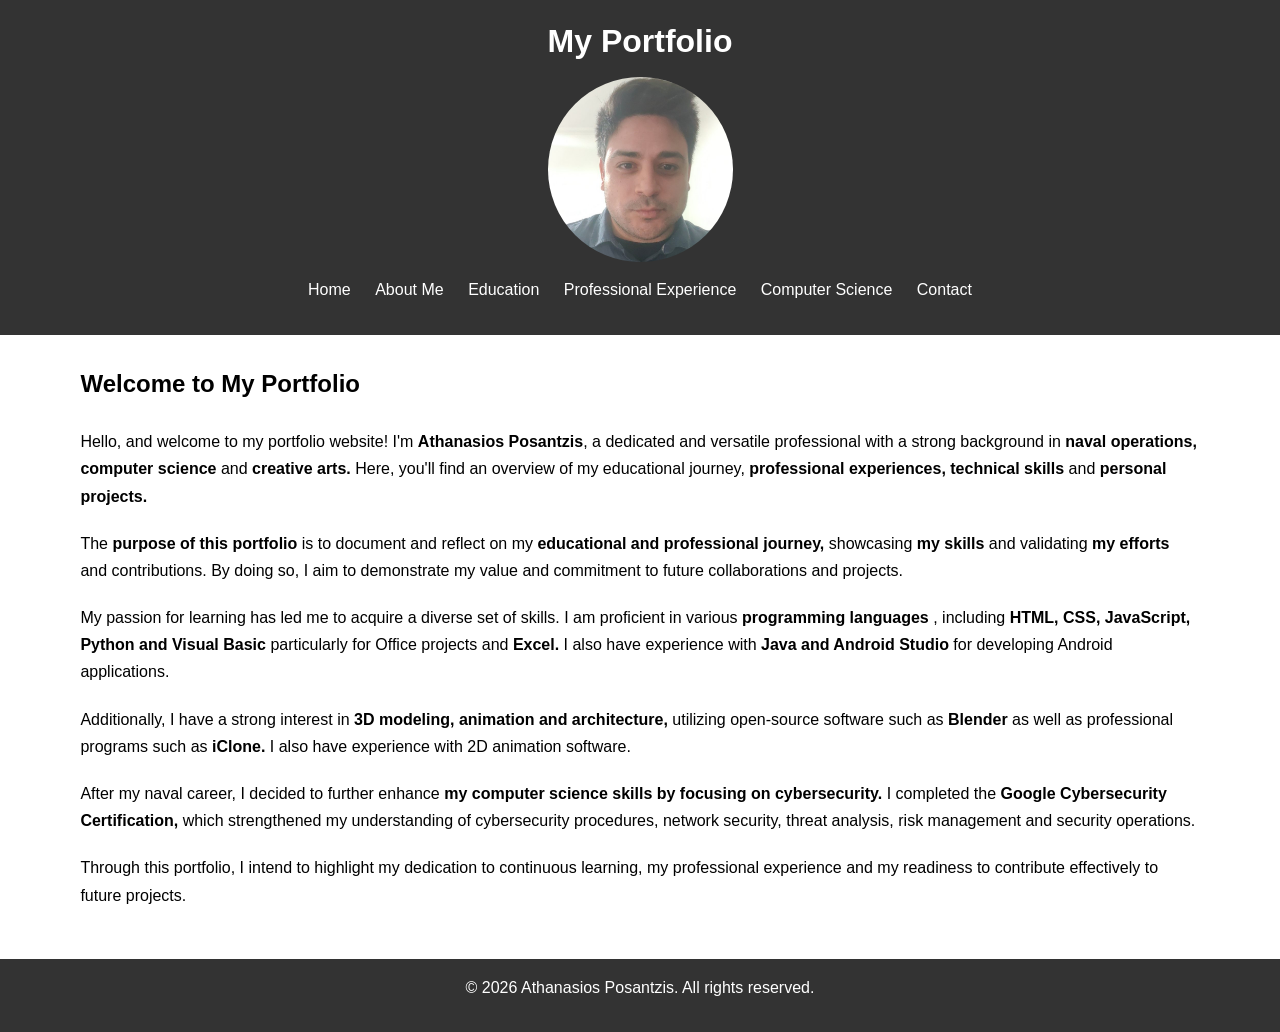
<file: index.html>
<!DOCTYPE html>
<html lang="en">

<head>

    <meta charset="UTF-8">

    <meta name="viewport"
          content="width=device-width, initial-scale=1.0">

    <title>My Portfolio - Home</title>

    <link rel="stylesheet" href="styles.css">


    <style>

        /* =====================================================
           HEADER - SAME FORMAT AS OTHER PAGES
           ===================================================== */

        .profile-pictures {

            width: 100%;

            display: flex;

            justify-content: center;

            align-items: center;

            margin: 10px 0 15px 0;

        }


        .profile-pictures .header-profile {

            width: 185px !important;

            height: 185px !important;

            min-width: 185px !important;

            max-width: 185px !important;

            min-height: 185px !important;

            max-height: 185px !important;

            border-radius: 50% !important;

            object-fit: cover !important;

            position: static !important;

            margin: 0 !important;

            padding: 0 !important;

            display: block !important;

        }



        /* =====================================================
           MAIN CONTENT
           ===================================================== */

        #main-content {

            width: 89%;

            max-width: 1500px;

            margin-left: auto;

            margin-right: auto;

            padding: 0;

            box-sizing: border-box;

            display: block;

            flex-grow: 1;

        }


        #home {

            width: 100%;

            max-width: none;

            margin: 0;

            padding: 30px 10px;

            box-sizing: border-box;

            text-align: left;

        }



        /* =====================================================
           HOME TEXT
           ===================================================== */

        #home h1 {

            margin-bottom: 25px;

        }


        #home p {

            line-height: 1.7;

            margin-bottom: 20px;

        }



        /* =====================================================
           MOBILE HEADER
           ===================================================== */

        @media (max-width: 768px) {


            header {

                padding-left: 12px;

                padding-right: 12px;

            }


            .profile-pictures {

                justify-content: center;

            }


            .profile-pictures .header-profile {

                width: 120px !important;

                height: 120px !important;

                min-width: 120px !important;

                max-width: 120px !important;

                min-height: 120px !important;

                max-height: 120px !important;

            }


            nav ul {

                display: flex;

                flex-wrap: wrap;

                justify-content: center;

                gap: 6px 10px;

                padding-left: 0;

                margin-left: 0;

            }


            nav ul li {

                margin: 0;

            }


            nav ul li a {

                display: inline-block;

                padding: 8px 10px;

                font-size: 0.95rem;

            }


            #main-content {

                width: 98%;

            }


            #home {

                padding-left: 6px;

                padding-right: 6px;

            }

        }



        /* =====================================================
           MOBILE CONTENT
           ===================================================== */

        @media (max-width: 600px) {


            #main-content {

                width: 100%;

            }


            #home {

                padding-left: 8px;

                padding-right: 8px;

                padding-top: 22px;

            }


            #home p {

                line-height: 1.6;

            }

        }



        /* =====================================================
           VERY SMALL MOBILE
           ===================================================== */

        @media (max-width: 420px) {


            .profile-pictures .header-profile {

                width: 105px !important;

                height: 105px !important;

                min-width: 105px !important;

                max-width: 105px !important;

                min-height: 105px !important;

                max-height: 105px !important;

            }


            nav ul {

                gap: 4px 6px;

            }


            nav ul li a {

                padding: 7px 8px;

                font-size: 0.88rem;

            }


            #home {

                padding-left: 5px;

                padding-right: 5px;

            }

        }

    </style>

</head>


<body>


    <!-- =====================================================
         HEADER
         ===================================================== -->

    <header>


        <h1>My Portfolio</h1>


        <!-- ONE CIRCULAR PROFILE PICTURE -->

        <div class="profile-pictures">


            <img
                src="assets/images/images/home.jpg"
                alt="My Picture"
                class="header-profile"
            >


        </div>



        <nav>


            <ul>


                <li>
                    <a href="index.html">
                        Home
                    </a>
                </li>


                <li>
                    <a href="./public/about.html">
                        About Me
                    </a>
                </li>


                <li>
                    <a href="./public/education.html">
                        Education
                    </a>
                </li>


                <li>
                    <a href="./public/experience.html">
                        Professional Experience
                    </a>
                </li>


                <li>
                    <a href="./public/cs.html">
                        Computer Science
                    </a>
                </li>


                <li>
                    <a href="./public/contact.html">
                        Contact
                    </a>
                </li>


            </ul>


        </nav>


    </header>



    <!-- =====================================================
         MAIN CONTENT
         ===================================================== -->

    <main id="main-content">


        <section id="home">


            <h1>Welcome to My Portfolio</h1>



            <p>

                Hello, and welcome to my portfolio website!

                I'm <strong>Athanasios Posantzis</strong>,
                a dedicated and versatile professional
                with a strong background in

                <strong>
                    naval operations, computer science
                </strong>

                and

                <strong>
                    creative arts.
                </strong>

                Here, you'll find an overview of my
                educational journey,

                <strong>
                    professional experiences,
                    technical skills
                </strong>

                and

                <strong>
                    personal projects.
                </strong>

            </p>



            <p>

                The <strong>purpose of this portfolio</strong>
                is to document and reflect on my

                <strong>
                    educational and professional journey,
                </strong>

                showcasing

                <strong>
                    my skills
                </strong>

                and validating

                <strong>
                    my efforts
                </strong>

                and contributions.

                By doing so, I aim to demonstrate
                my value and commitment to future
                collaborations and projects.

            </p>



            <p>

                My passion for learning has led me
                to acquire a diverse set of skills.

                I am proficient in various

                <strong>
                    programming languages
                </strong>,

                including

                <strong>
                    HTML, CSS, JavaScript, Python
                    and Visual Basic
                </strong>

                particularly for Office projects
                and

                <strong>
                    Excel.
                </strong>

                I also have experience with

                <strong>
                    Java and Android Studio
                </strong>

                for developing Android applications.

            </p>



            <p>

                Additionally, I have a strong interest
                in

                <strong>
                    3D modeling, animation and architecture,
                </strong>

                utilizing open-source software
                such as

                <strong>
                    Blender
                </strong>

                as well as professional programs
                such as

                <strong>
                    iClone.
                </strong>

                I also have experience with
                2D animation software.

            </p>



            <p>

                After my naval career,
                I decided to further enhance

                <strong>
                    my computer science skills
                    by focusing on cybersecurity.
                </strong>

                I completed the

                <strong>
                    Google Cybersecurity Certification,
                </strong>

                which strengthened my understanding
                of cybersecurity procedures,
                network security, threat analysis,
                risk management and security operations.

            </p>



            <p>

                Through this portfolio,
                I intend to highlight my dedication
                to continuous learning,
                my professional experience
                and my readiness to contribute
                effectively to future projects.

            </p>


        </section>


    </main>



    <!-- =====================================================
         FOOTER
         ===================================================== -->

    <footer>


        <p>
            &copy; 2026 Athanasios Posantzis.
            All rights reserved.
        </p>


    </footer>


</body>

</html>
</file>
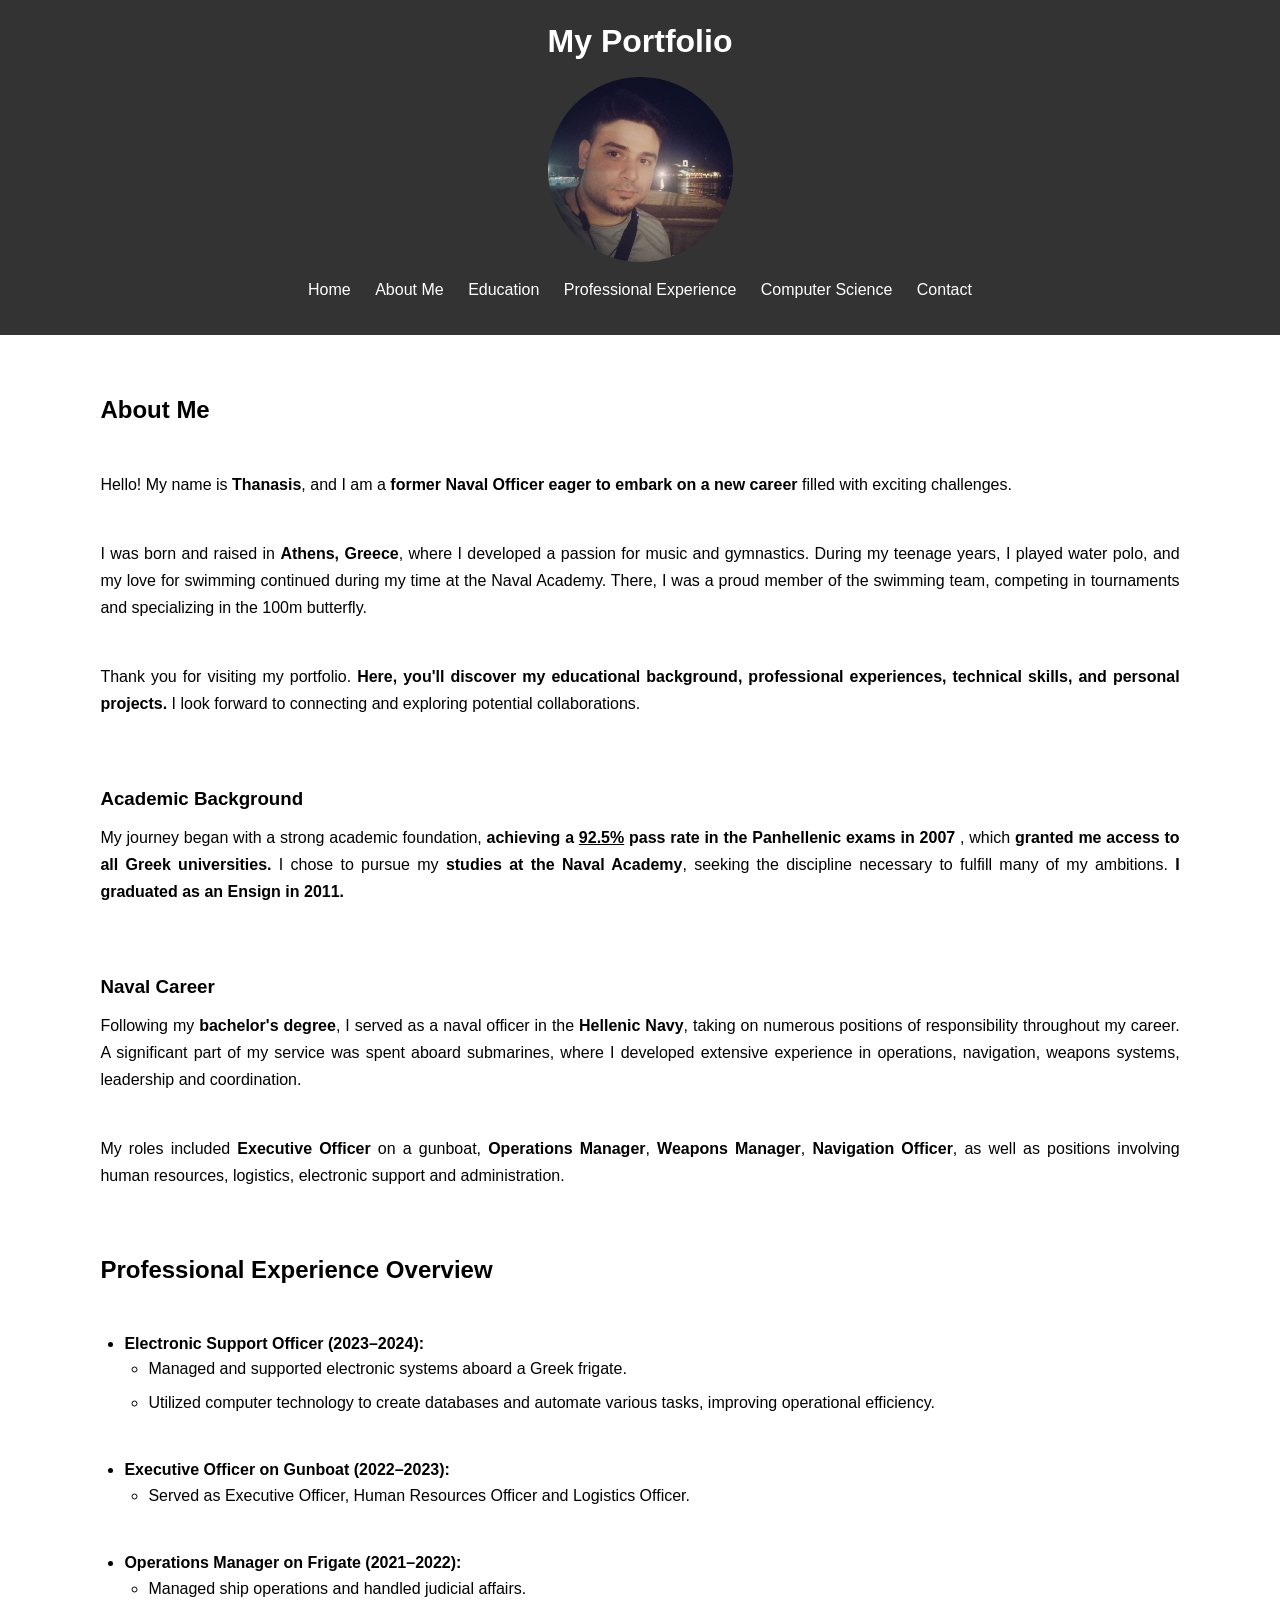
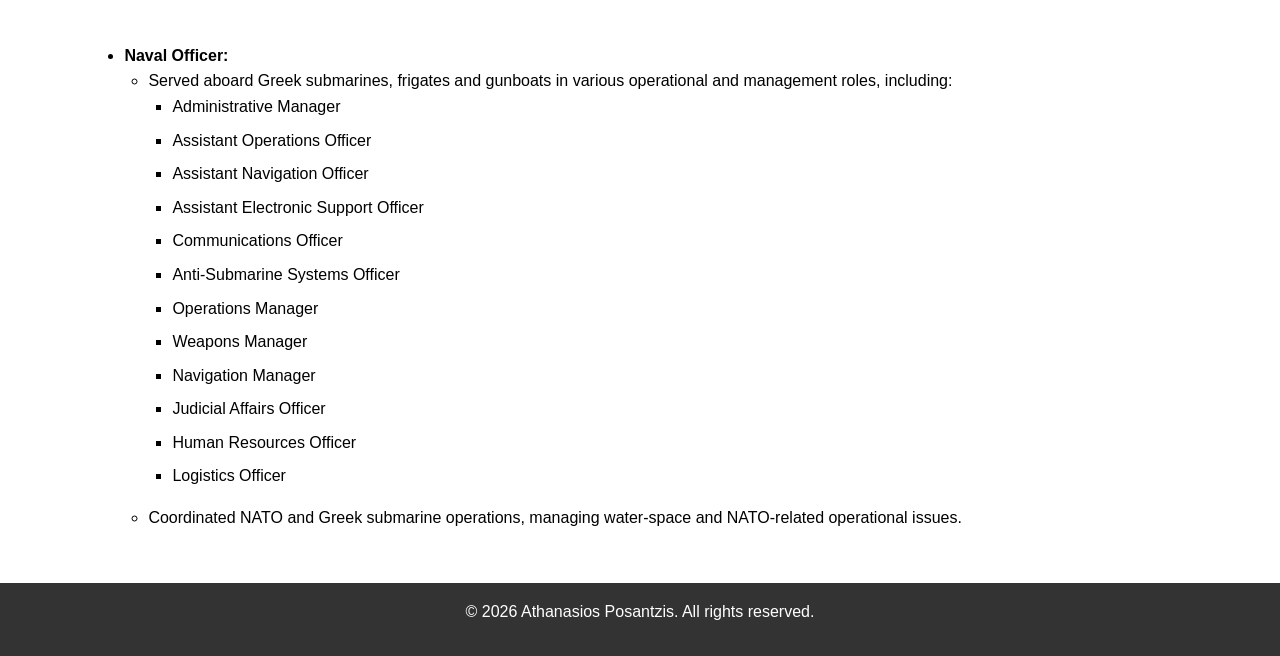
<file: public/about.html>
<!DOCTYPE html>
<html lang="en">

<head>

    <meta charset="UTF-8">

    <meta name="viewport"
          content="width=device-width, initial-scale=1.0">

    <title>My Portfolio - About Me</title>

    <link rel="stylesheet" href="styles.css">


    <style>

        /* =====================================================
           HEADER - SAME FORMAT AS EDUCATION
           ===================================================== */

        .profile-pictures {

            width: 100%;

            display: flex;

            justify-content: center;

            align-items: center;

            margin: 10px 0 15px 0;

        }


        .profile-pictures .header-profile {

            width: 185px !important;

            height: 185px !important;


            min-width: 185px !important;

            max-width: 185px !important;


            min-height: 185px !important;

            max-height: 185px !important;


            border-radius: 50% !important;

            object-fit: cover !important;


            position: static !important;


            margin: 0 !important;

            padding: 0 !important;


            display: block !important;

        }



        /* =====================================================
           MAIN CONTENT
           ===================================================== */

        #main-content {

            width: 89%;

            max-width: 1500px;

            margin-left: auto;

            margin-right: auto;

            box-sizing: border-box;

        }


        #about {

            width: 100%;

            max-width: none;

            padding-left: 10px;

            padding-right: 10px;

            box-sizing: border-box;

        }



        /* =====================================================
           ABOUT TEXT
           ===================================================== */

        #about p {

            line-height: 1.7;

        }


        #about ul {

            line-height: 1.6;

        }


        #about h2 {

            margin-top: 20px;

        }


        #about h3 {

            margin-top: 25px;

            margin-bottom: 10px;

        }



        /* =====================================================
           EXPERIENCE PLAN
           ===================================================== */

        .about-section {

            width: 100%;

            box-sizing: border-box;

        }


        .about-section > ul {

            width: 100%;

            box-sizing: border-box;

        }



        /* =====================================================
           MOBILE HEADER
           ===================================================== */

        @media (max-width: 768px) {


            header {

                padding-left: 12px;

                padding-right: 12px;

            }


            .profile-pictures {

                justify-content: center;

            }


            .profile-pictures .header-profile {

                width: 120px !important;

                height: 120px !important;


                min-width: 120px !important;

                max-width: 120px !important;


                min-height: 120px !important;

                max-height: 120px !important;

            }


            nav ul {

                display: flex;

                flex-wrap: wrap;

                justify-content: center;


                gap: 6px 10px;


                padding-left: 0;

                margin-left: 0;

            }


            nav ul li {

                margin: 0;

            }


            nav ul li a {

                display: inline-block;

                padding: 8px 10px;

                font-size: 0.95rem;

            }


            #main-content {

                width: 98%;

            }


            #about {

                padding-left: 6px;

                padding-right: 6px;

            }

        }



        /* =====================================================
           MOBILE
           ===================================================== */

        @media (max-width: 600px) {


            #main-content {

                width: 100%;

            }


            #about {

                padding-left: 8px;

                padding-right: 8px;

            }


            #about p {

                line-height: 1.6;

            }


            #about ul {

                padding-left: 22px;

            }

        }



        /* =====================================================
           VERY SMALL MOBILE
           ===================================================== */

        @media (max-width: 420px) {


            .profile-pictures .header-profile {

                width: 105px !important;

                height: 105px !important;


                min-width: 105px !important;

                max-width: 105px !important;


                min-height: 105px !important;

                max-height: 105px !important;

            }


            nav ul {

                gap: 4px 6px;

            }


            nav ul li a {

                padding: 7px 8px;

                font-size: 0.88rem;

            }


            #about {

                padding-left: 5px;

                padding-right: 5px;

            }

        }

    </style>

</head>



<body>


    <!-- =====================================================
         HEADER
         ===================================================== -->

    <header>


        <h1>My Portfolio</h1>



        <!-- ONE CIRCULAR PROFILE PICTURE -->

        <div class="profile-pictures">


            <img
                src="../assets/images/images/about me.jpg"
                alt="My Picture"
                class="header-profile"
            >


        </div>



        <nav>


            <ul>


                <li>
                    <a href="../index.html">
                        Home
                    </a>
                </li>


                <li>
                    <a href="about.html">
                        About Me
                    </a>
                </li>


                <li>
                    <a href="education.html">
                        Education
                    </a>
                </li>


                <li>
                    <a href="experience.html">
                        Professional Experience
                    </a>
                </li>


                <li>
                    <a href="cs.html">
                        Computer Science
                    </a>
                </li>


                <li>
                    <a href="contact.html">
                        Contact
                    </a>
                </li>


            </ul>


        </nav>


    </header>



    <!-- =====================================================
         MAIN CONTENT
         ===================================================== -->

    <main id="main-content">


        <section id="about">


            <h2>About Me</h2>


            <br>



            <!-- =================================================
                 INTRODUCTION
                 ================================================= -->


            <p>

                Hello! My name is <strong>Thanasis</strong>,
                and I am a
                <strong>
                    former Naval Officer eager to embark on a new career
                </strong>
                filled with exciting challenges.

            </p>


            <br>



            <p>

                I was born and raised in
                <strong>Athens, Greece</strong>,
                where I developed a passion for music and gymnastics.

                During my teenage years, I played water polo,
                and my love for swimming continued during my time
                at the Naval Academy.

                There, I was a proud member of the swimming team,
                competing in tournaments and specializing
                in the 100m butterfly.

            </p>


            <br>



            <p>

                Thank you for visiting my portfolio.

                <strong>
                    Here, you'll discover my educational background,
                    professional experiences, technical skills,
                    and personal projects.
                </strong>

                I look forward to connecting and exploring
                potential collaborations.

            </p>


            <br>



            <!-- =================================================
                 ACADEMIC BACKGROUND
                 ================================================= -->


            <h3>Academic Background</h3>


            <p>

                My journey began with a strong academic foundation,
                <strong>
                    achieving a <u>92.5%</u> pass rate
                    in the Panhellenic exams in 2007
                </strong>,
                which
                <strong>
                    granted me access to all Greek universities.
                </strong>

                I chose to pursue my
                <strong>studies at the Naval Academy</strong>,
                seeking the discipline necessary to fulfill
                many of my ambitions.

                <strong>
                    I graduated as an Ensign in 2011.
                </strong>

            </p>


            <br>



            <!-- =================================================
                 NAVAL CAREER
                 ================================================= -->


            <h3>Naval Career</h3>


            <p>

                Following my <strong>bachelor's degree</strong>,
                I served as a naval officer in the
                <strong>Hellenic Navy</strong>,
                taking on numerous positions of responsibility
                throughout my career.

                A significant part of my service was spent
                aboard submarines, where I developed extensive
                experience in operations, navigation,
                weapons systems, leadership and coordination.

            </p>


            <br>



            <p>

                My roles included
                <strong>Executive Officer</strong> on a gunboat,
                <strong>Operations Manager</strong>,
                <strong>Weapons Manager</strong>,
                <strong>Navigation Officer</strong>,
                as well as positions involving
                human resources, logistics,
                electronic support and administration.

            </p>


            <br>



            <!-- =================================================
                 PROFESSIONAL EXPERIENCE
                 ================================================= -->


            <h2>Professional Experience Overview</h2>


            <br>


            <div class="about-section">


                <ul>



                    <!-- =========================================
                         2023 - 2024
                         ========================================= -->

                    <li>

                        <strong>
                            Electronic Support Officer
                            (2023–2024):
                        </strong>


                        <ul>

                            <li>
                                Managed and supported electronic systems
                                aboard a Greek frigate.
                            </li>

                            <li>
                                Utilized computer technology to create
                                databases and automate various tasks,
                                improving operational efficiency.
                            </li>

                        </ul>


                    </li>


                    <br>



                    <!-- =========================================
                         2022 - 2023
                         ========================================= -->

                    <li>

                        <strong>
                            Executive Officer on Gunboat
                            (2022–2023):
                        </strong>


                        <ul>

                            <li>
                                Served as Executive Officer,
                                Human Resources Officer
                                and Logistics Officer.
                            </li>

                        </ul>


                    </li>


                    <br>



                    <!-- =========================================
                         2021 - 2022
                         ========================================= -->

                    <li>

                        <strong>
                            Operations Manager on Frigate
                            (2021–2022):
                        </strong>


                        <ul>

                            <li>
                                Managed ship operations
                                and handled judicial affairs.
                            </li>

                        </ul>


                    </li>


                    <br>



                    <!-- =========================================
                         NAVAL SERVICE
                         ========================================= -->

                    <li>

                        <strong>
                            Naval Officer:
                        </strong>


                        <ul>


                            <li>

                                Served aboard Greek submarines,
                                frigates and gunboats in various
                                operational and management roles,
                                including:


                                <ul>


                                    <li>
                                        Administrative Manager
                                    </li>


                                    <li>
                                        Assistant Operations Officer
                                    </li>


                                    <li>
                                        Assistant Navigation Officer
                                    </li>


                                    <li>
                                        Assistant Electronic Support Officer
                                    </li>


                                    <li>
                                        Communications Officer
                                    </li>


                                    <li>
                                        Anti-Submarine Systems Officer
                                    </li>


                                    <li>
                                        Operations Manager
                                    </li>


                                    <li>
                                        Weapons Manager
                                    </li>


                                    <li>
                                        Navigation Manager
                                    </li>


                                    <li>
                                        Judicial Affairs Officer
                                    </li>


                                    <li>
                                        Human Resources Officer
                                    </li>


                                    <li>
                                        Logistics Officer
                                    </li>


                                </ul>


                            </li>


                            <li>

                                Coordinated NATO and Greek submarine
                                operations, managing water-space
                                and NATO-related operational issues.

                            </li>


                        </ul>


                    </li>


                </ul>


            </div>


        </section>


    </main>



    <!-- =====================================================
         FOOTER
         ===================================================== -->


    <footer>


        <p>

            &copy; 2026 Athanasios Posantzis.
            All rights reserved.

        </p>


    </footer>


</body>

</html>
</file>
<file: styles.css>
* {
    margin: 0;
    padding: 0;
    box-sizing: border-box;
}

html, body {
    height: 100%;
    font-family: Arial, sans-serif;
}

body {
    display: flex;
    flex-direction: column;
    margin: 0;
}

header {
    background: #333;
    color: #fff;
    padding: 1rem 0;
    text-align: center;
}

nav ul {
    list-style: none;
    padding: 0;
}

nav ul li {
    display: inline;
    margin: 0 10px;
}

nav ul li a {
    color: #fff;
    text-decoration: none;
}

section {
    flex: 1; /* Allows the section to take up the remaining space */
    padding: 2rem;
    margin: 2rem 0;
}

#profile-picture {
    display: block;
    margin: 0 auto;
    width: 200px; /* Adjust the size as needed */
    height: 200px; /* Ensure height is the same as width */
    border-radius: 50%; /* Make the image a circle */
    box-shadow: 0 4px 8px rgba(0, 0, 0, 0.1);
    object-fit: cover; /* Ensure the image covers the circle area */
}

.contact-info {
    margin-top: 2rem;
}

.contact-info h3 {
    margin-bottom: 1rem;
}

.contact-info p {
    margin: 0.5rem 0;
}

.contact-info a {
    color: #333;
    text-decoration: none;
}

.contact-info a:hover {
    text-decoration: underline;
}

footer {
    background: #333;
    color: #fff;
    text-align: center;
    padding: 1rem 0;
    width: 100%;
    margin-top: auto; /* Pushes the footer to the bottom */
}


body {
    font-family: Arial, sans-serif;
    line-height: 1.6;
    margin: 0;
    padding: 0;
    display: flex;
    flex-direction: column;
    min-height: 100vh;
}

header {
    background: #333;
    color: #fff;
    padding: 1rem 0;
    text-align: center;
}

nav ul {
    list-style: none;
    padding: 0;
}

nav ul li {
    display: inline;
    margin: 0 10px;
}

nav ul li a {
    color: #fff;
    text-decoration: none;
}

#main-content {
    display: flex;
    justify-content: space-between;
    padding: 2rem;
    flex: 1;
}

#education {
    flex: 2;
    margin-right: 1rem;
}

#photo-gallery {
    flex: 1;
    max-height: 600px; /* Adjust height as needed */
    overflow-y: auto;
    border: 1px solid #ddd;
    padding: 1rem;
}

.photo-grid {
    display: flex;
    flex-direction: column;
    gap: 1rem;
}

.photo-item img {
    width: 100%;
    height: auto;
    display: block;
    border-radius: 10px;
}

footer {
    background: #333;
    color: #fff;
    text-align: center;
    padding: 1rem 0;
    width: 100%;
    margin-top: auto;
}


body {
    font-family: Arial, sans-serif;
    line-height: 1.6;
    margin: 0;
    display: flex;
    flex-direction: column;
    min-height: 100vh;
}

header {
    background: #333;
    color: #fff;
    padding: 1rem 0;
    text-align: center;
}

#profile-picture {
    width: 150px;
    height: 150px;
    border-radius: 50%;
    margin-top: 1rem;
}

nav ul {
    list-style: none;
    padding: 0;
}

nav ul li {
    display: inline;
    margin: 0 10px;
}

nav ul li a {
    color: #fff;
    text-decoration: none;
}

#main-content {
    display: flex;
    flex-direction: column;
    padding: 20px;
    flex-grow: 1;
}

.section-container {
    display: flex;
    align-items: flex-start;
    margin-bottom: 20px;
}

.section-container ul {
    margin-right: 20px;
}

.photo-gallery {
    max-height: 300px;
    overflow-y: auto;
    display: grid;
    grid-template-columns: 1fr;
    gap: 10px;
}

.photo-item img {
    width: 100%;
    height: auto;
    display: block;
    border-radius: 10px;
}

footer {
    background: #333;
    color: #fff;
    text-align: center;
    padding: 1rem 0;
    width: 100%;
    margin-top: auto;
}

body {
    font-family: Arial, sans-serif;
    line-height: 1.6;
    margin: 0;
    display: flex;
    flex-direction: column;
    min-height: 100vh;
}

header {
    background: #333;
    color: #fff;
    padding: 1rem 0;
    text-align: center;
}

#profile-picture {
    width: 150px;
    height: 150px;
    border-radius: 50%;
    margin-top: 1rem;
}

nav ul {
    list-style: none;
    padding: 0;
}

nav ul li {
    display: inline;
    margin: 0 10px;
}

nav ul li a {
    color: #fff;
    text-decoration: none;
}

#main-content {
    display: flex;
    flex-direction: column;
    padding: 20px;
    flex-grow: 1;
}

.section-container {
    display: flex;
    align-items: flex-start;
    margin-bottom: 20px;
}

.section-container ul {
    margin-right: 20px;
}

.photo-gallery {
    display: flex;
    overflow-x: auto;
    max-width: 300px;
    gap: 10px;
}

.photo-item {
    flex: 0 0 auto;
}

.photo-item img {
    width: 100%;
    height: auto;
    display: block;
    border-radius: 10px;
}

footer {
    background: #333;
    color: #fff;
    text-align: center;
    padding: 1rem 0;
    width: 100%;
    margin-top: auto;
}


* {
    margin: 0;
    padding: 0;
    box-sizing: border-box;
}

html, body {
    height: 100%;
    font-family: Arial, sans-serif;
}

body {
    display: flex;
    flex-direction: column;
    min-height: 100vh;
    line-height: 1.6;
}

header {
    background: #333;
    color: #fff;
    padding: 1rem 0;
    text-align: center;
}

#profile-picture {
    width: 150px;
    height: 150px;
    border-radius: 50%;
    margin: 1rem auto 0;
}

nav ul {
    list-style: none;
    padding: 0;
    text-align: center;
}

nav ul li {
    display: inline;
    margin: 0 10px;
}

nav ul li a {
    color: #fff;
    text-decoration: none;
}

#main-content {
    display: flex;
    flex-direction: column;
    padding: 20px;
    flex-grow: 1;
}

.section-container {
    display: flex;
    align-items: flex-start;
    margin-bottom: 20px;
}

.section-container ul {
    margin-right: 20px;
}

.photo-gallery {
    display: flex;
    flex-direction: column;
    overflow-y: auto;
    max-height: 300px;
    gap: 10px;
}

.photo-item {
    flex: 0 0 auto;
}

.photo-item img {
    width: 100%;
    height: auto;
    display: block;
    border-radius: 10px;
}

footer {
    background: #333;
    color: #fff;
    text-align: center;
    padding: 1rem 0;
    width: 100%;
    margin-top: auto;
}

body {
    font-family: Arial, sans-serif;
    line-height: 1.6;
    margin: 0;
    padding: 0;
    display: flex;
    flex-direction: column;
    min-height: 100vh;
    text-align: justify;


    * {
        margin: 0;
        padding: 0;
        box-sizing: border-box;
    }
    
    html, body {
        height: 100%;
        font-family: Arial, sans-serif;
    }
    
    body {
        display: flex;
        flex-direction: column;
        margin: 0;
        padding: 1rem;
    }
    
    header {
        background: #333;
        color: #fff;
        text-align: center;
        padding: 1rem 0;
    }
    
    nav ul {
        list-style: none;
        padding: 0;
    }
    
    nav ul li {
        display: inline;
        margin: 0 10px;
    }
    
    nav ul li a {
        color: #fff;
        text-decoration: none;
    }
    
    #profile-picture {
        display: block;
        margin: 0 auto;
        width: 150px;
        height: 150px;
        border-radius: 50%;
        object-fit: cover;
    }
    
    #experience {
        padding: 1rem 2rem;
    }
    
    .experience-container {
        display: flex;
        justify-content: space-between;
        align-items: flex-start;
        margin-bottom: 1rem;
    }
    
    .experience-container ul {
        width: 100%;
    }
    
    .photo-gallery {
        width: 100%;
        display: flex;
        flex-direction: column;
        gap: 10px;
    }

    
    .photo-item img {
        width: 100%;
        height: auto;
        display: block;
        border-radius: 10px;
    }
    
    footer {
        background: #333;
        color: #fff;
        text-align: center;
        padding: 1rem 0;
        width: 100%;
        margin-top: auto;
    }
    

    * {
        margin: 0;
        padding: 0;
        box-sizing: border-box;
    }
    
    html, body {
        height: 100%;
        font-family: Arial, sans-serif;
    }
    
    body {
        display: flex;
        flex-direction: column;
        min-height: 100vh;
        line-height: 1.6;
        padding: 0 1rem; /* Added horizontal padding */
    }
    
    header {
        background: #333;
        color: #fff;
        text-align: center;
        padding: 1rem 0;
    }
    
    #profile-picture {
        display: block;
        margin: 1rem auto 0;
        width: 150px;
        height: 150px;
        border-radius: 50%;
        object-fit: cover;
    }
    
    nav ul {
        list-style: none;
        padding: 0;
        text-align: center;
    }
    
    nav ul li {
        display: inline;
        margin: 0 10px;
    }
    
    nav ul li a {
        color: #fff;
        text-decoration: none;
    }

    
    
    section {
        padding: 1rem 2rem; /* Added padding to sections */
        max-width: 800px; /* Set a max width for better readability */
        margin: 0 auto; /* Center the section content */
    }
    

    
    h2 {
        margin-bottom: 1rem;
    }
    
    p {
        margin-bottom: 1rem;
    }
    
    ul {
        margin-bottom: 1rem;
        padding-left: 1.5rem; /* Indent list items */
    }
    
    li {
        margin-bottom: 0.5rem;
    }
    
    footer {
        background: #333;
        color: #fff;
        text-align: center;
        padding: 1rem 0;
        width: 100%;
        margin-top: auto;
    }
    
    /*καινουριο*/
body {
    font-family: Arial, sans-serif;
    display: flex;
    justify-content: center;
    align-items: center;
    height: 100vh;
    margin: 0;
    background-color: #f4f4f4;
}

form {
    background: #fff;
    padding: 2rem;
    border-radius: 5px;
    box-shadow: 0 0 10px rgba(0, 0, 0, 0.1);
    width: 100%;
    max-width: 400px;
    box-sizing: border-box;
}

.form-group {
    margin-bottom: 1rem;
}

label {
    display: block;
    margin-bottom: 0.5rem;
}

input, textarea {
    width: calc(100% - 2px);
    padding: 0.5rem;
    border: 1px solid #ccc;
    border-radius: 5px;
    box-sizing: border-box;
}

textarea {
    height: 100px;
}

button {
    width: 100%;
    padding: 0.75rem;
    background: #333;
    color: #fff;
    border: none;
    border-radius: 5px;
    cursor: pointer;
    font-size: 1rem;
}

button:hover {
    background: #555;
}
</file>
<file: public/styles.css>
* {
    margin: 0;
    padding: 0;
    box-sizing: border-box;
}

html, body {
    height: 100%;
    font-family: Arial, sans-serif;
}

body {
    display: flex;
    flex-direction: column;
    margin: 0;
}

header {
    background: #333;
    color: #fff;
    padding: 1rem 0;
    text-align: center;
}

nav ul {
    list-style: none;
    padding: 0;
}

nav ul li {
    display: inline;
    margin: 0 10px;
}

nav ul li a {
    color: #fff;
    text-decoration: none;
}

section {
    flex: 1; /* Allows the section to take up the remaining space */
    padding: 2rem;
    margin: 2rem 0;
}

#profile-picture {
    display: block;
    margin: 0 auto;
    width: 200px; /* Adjust the size as needed */
    height: 200px; /* Ensure height is the same as width */
    border-radius: 50%; /* Make the image a circle */
    box-shadow: 0 4px 8px rgba(0, 0, 0, 0.1);
    object-fit: cover; /* Ensure the image covers the circle area */
}

.contact-info {
    margin-top: 2rem;
}

.contact-info h3 {
    margin-bottom: 1rem;
}

.contact-info p {
    margin: 0.5rem 0;
}

.contact-info a {
    color: #333;
    text-decoration: none;
}

.contact-info a:hover {
    text-decoration: underline;
}

footer {
    background: #333;
    color: #fff;
    text-align: center;
    padding: 1rem 0;
    width: 100%;
    margin-top: auto; /* Pushes the footer to the bottom */
}


body {
    font-family: Arial, sans-serif;
    line-height: 1.6;
    margin: 0;
    padding: 0;
    display: flex;
    flex-direction: column;
    min-height: 100vh;
}

header {
    background: #333;
    color: #fff;
    padding: 1rem 0;
    text-align: center;
}

nav ul {
    list-style: none;
    padding: 0;
}

nav ul li {
    display: inline;
    margin: 0 10px;
}

nav ul li a {
    color: #fff;
    text-decoration: none;
}

#main-content {
    display: flex;
    justify-content: space-between;
    padding: 2rem;
    flex: 1;
}

#education {
    flex: 2;
    margin-right: 1rem;
}

#photo-gallery {
    flex: 1;
    max-height: 600px; /* Adjust height as needed */
    overflow-y: auto;
    border: 1px solid #ddd;
    padding: 1rem;
}

.photo-grid {
    display: flex;
    flex-direction: column;
    gap: 1rem;
}

.photo-item img {
    width: 100%;
    height: auto;
    display: block;
    border-radius: 10px;
}

footer {
    background: #333;
    color: #fff;
    text-align: center;
    padding: 1rem 0;
    width: 100%;
    margin-top: auto;
}


body {
    font-family: Arial, sans-serif;
    line-height: 1.6;
    margin: 0;
    display: flex;
    flex-direction: column;
    min-height: 100vh;
}

header {
    background: #333;
    color: #fff;
    padding: 1rem 0;
    text-align: center;
}

#profile-picture {
    width: 150px;
    height: 150px;
    border-radius: 50%;
    margin-top: 1rem;
}

nav ul {
    list-style: none;
    padding: 0;
}

nav ul li {
    display: inline;
    margin: 0 10px;
}

nav ul li a {
    color: #fff;
    text-decoration: none;
}

#main-content {
    display: flex;
    flex-direction: column;
    padding: 20px;
    flex-grow: 1;
}

.section-container {
    display: flex;
    align-items: flex-start;
    margin-bottom: 20px;
}

.section-container ul {
    margin-right: 20px;
}

.photo-gallery {
    max-height: 300px;
    overflow-y: auto;
    display: grid;
    grid-template-columns: 1fr;
    gap: 10px;
}

.photo-item img {
    width: 100%;
    height: auto;
    display: block;
    border-radius: 10px;
}

footer {
    background: #333;
    color: #fff;
    text-align: center;
    padding: 1rem 0;
    width: 100%;
    margin-top: auto;
}

body {
    font-family: Arial, sans-serif;
    line-height: 1.6;
    margin: 0;
    display: flex;
    flex-direction: column;
    min-height: 100vh;
}

header {
    background: #333;
    color: #fff;
    padding: 1rem 0;
    text-align: center;
}

#profile-picture {
    width: 150px;
    height: 150px;
    border-radius: 50%;
    margin-top: 1rem;
}

nav ul {
    list-style: none;
    padding: 0;
}

nav ul li {
    display: inline;
    margin: 0 10px;
}

nav ul li a {
    color: #fff;
    text-decoration: none;
}

#main-content {
    display: flex;
    flex-direction: column;
    padding: 20px;
    flex-grow: 1;
}

.section-container {
    display: flex;
    align-items: flex-start;
    margin-bottom: 20px;
}

.section-container ul {
    margin-right: 20px;
}

.photo-gallery {
    display: flex;
    overflow-x: auto;
    max-width: 300px;
    gap: 10px;
}

.photo-item {
    flex: 0 0 auto;
}

.photo-item img {
    width: 100%;
    height: auto;
    display: block;
    border-radius: 10px;
}

footer {
    background: #333;
    color: #fff;
    text-align: center;
    padding: 1rem 0;
    width: 100%;
    margin-top: auto;
}


* {
    margin: 0;
    padding: 0;
    box-sizing: border-box;
}

html, body {
    height: 100%;
    font-family: Arial, sans-serif;
}

body {
    display: flex;
    flex-direction: column;
    min-height: 100vh;
    line-height: 1.6;
}

header {
    background: #333;
    color: #fff;
    padding: 1rem 0;
    text-align: center;
}

#profile-picture {
    width: 150px;
    height: 150px;
    border-radius: 50%;
    margin: 1rem auto 0;
}

nav ul {
    list-style: none;
    padding: 0;
    text-align: center;
}

nav ul li {
    display: inline;
    margin: 0 10px;
}

nav ul li a {
    color: #fff;
    text-decoration: none;
}

#main-content {
    display: flex;
    flex-direction: column;
    padding: 20px;
    flex-grow: 1;
}

.section-container {
    display: flex;
    align-items: flex-start;
    margin-bottom: 20px;
}

.section-container ul {
    margin-right: 20px;
}

.photo-gallery {
    display: flex;
    flex-direction: column;
    overflow-y: auto;
    max-height: 300px;
    gap: 10px;
}

.photo-item {
    flex: 0 0 auto;
}

.photo-item img {
    width: 100%;
    height: auto;
    display: block;
    border-radius: 10px;
}

footer {
    background: #333;
    color: #fff;
    text-align: center;
    padding: 1rem 0;
    width: 100%;
    margin-top: auto;
}

body {
    font-family: Arial, sans-serif;
    line-height: 1.6;
    margin: 0;
    padding: 0;
    display: flex;
    flex-direction: column;
    min-height: 100vh;
    text-align: justify;


    * {
        margin: 0;
        padding: 0;
        box-sizing: border-box;
    }
    
    html, body {
        height: 100%;
        font-family: Arial, sans-serif;
    }
    
    body {
        display: flex;
        flex-direction: column;
        margin: 0;
        padding: 1rem;
    }
    
    header {
        background: #333;
        color: #fff;
        text-align: center;
        padding: 1rem 0;
    }
    
    nav ul {
        list-style: none;
        padding: 0;
    }
    
    nav ul li {
        display: inline;
        margin: 0 10px;
    }
    
    nav ul li a {
        color: #fff;
        text-decoration: none;
    }
    
    #profile-picture {
        display: block;
        margin: 0 auto;
        width: 150px;
        height: 150px;
        border-radius: 50%;
        object-fit: cover;
    }
    
    #experience {
        padding: 1rem 2rem;
    }
    
    .experience-container {
        display: flex;
        justify-content: space-between;
        align-items: flex-start;
        margin-bottom: 1rem;
    }
    
    .experience-container ul {
        width: 100%;
    }
    
    .photo-gallery {
        width: 100%;
        display: flex;
        flex-direction: column;
        gap: 10px;
    }

    
    .photo-item img {
        width: 100%;
        height: auto;
        display: block;
        border-radius: 10px;
    }
    
    footer {
        background: #333;
        color: #fff;
        text-align: center;
        padding: 1rem 0;
        width: 100%;
        margin-top: auto;
    }
    

    * {
        margin: 0;
        padding: 0;
        box-sizing: border-box;
    }
    
    html, body {
        height: 100%;
        font-family: Arial, sans-serif;
    }
    
    body {
        display: flex;
        flex-direction: column;
        min-height: 100vh;
        line-height: 1.6;
        padding: 0 1rem; /* Added horizontal padding */
    }
    
    header {
        background: #333;
        color: #fff;
        text-align: center;
        padding: 1rem 0;
    }
    
    #profile-picture {
        display: block;
        margin: 1rem auto 0;
        width: 150px;
        height: 150px;
        border-radius: 50%;
        object-fit: cover;
    }
    
    nav ul {
        list-style: none;
        padding: 0;
        text-align: center;
    }
    
    nav ul li {
        display: inline;
        margin: 0 10px;
    }
    
    nav ul li a {
        color: #fff;
        text-decoration: none;
    }
    
    section {
        padding: 1rem 2rem; /* Added padding to sections */
        max-width: 800px; /* Set a max width for better readability */
        margin: 0 auto; /* Center the section content */
    }
    
    h2 {
        margin-bottom: 1rem;
    }
    
    p {
        margin-bottom: 1rem;
    }
    
    ul {
        margin-bottom: 1rem;
        padding-left: 1.5rem; /* Indent list items */
    }
    
    li {
        margin-bottom: 0.5rem;
    }
    
    footer {
        background: #333;
        color: #fff;
        text-align: center;
        padding: 1rem 0;
        width: 100%;
        margin-top: auto;
    }
    
    /*καινουριο*/
body {
    font-family: Arial, sans-serif;
    display: flex;
    justify-content: center;
    align-items: center;
    height: 100vh;
    margin: 0;
    background-color: #f4f4f4;
}

form {
    background: #fff;
    padding: 2rem;
    border-radius: 5px;
    box-shadow: 0 0 10px rgba(0, 0, 0, 0.1);
    width: 100%;
    max-width: 400px;
    box-sizing: border-box;
}

.form-group {
    margin-bottom: 1rem;
}

label {
    display: block;
    margin-bottom: 0.5rem;
}

input, textarea {
    width: calc(100% - 2px);
    padding: 0.5rem;
    border: 1px solid #ccc;
    border-radius: 5px;
    box-sizing: border-box;
}

textarea {
    height: 100px;
}

button {
    width: 100%;
    padding: 0.75rem;
    background: #333;
    color: #fff;
    border: none;
    border-radius: 5px;
    cursor: pointer;
    font-size: 1rem;
}

button:hover {
    background: #555;
}

#education {
    /* Ensure the section takes up full width and aligns text properly */
    width: 100%;
    text-align: left; /* or center, depending on your design needs */
    margin: 0 auto; /* Centering the section itself if needed */
    padding: 1rem 0; /* Consistent padding */
}
</file>
